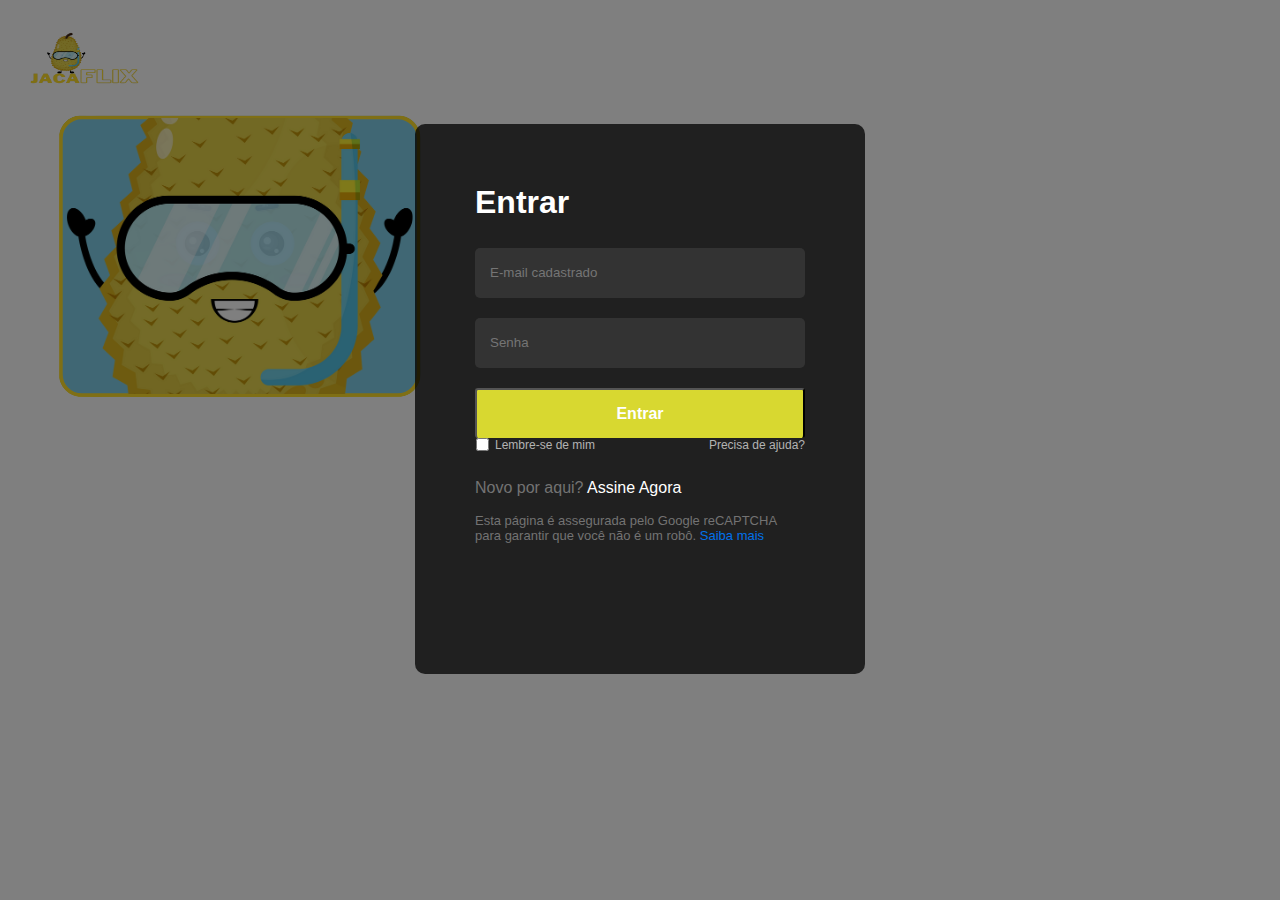
<file: index.html>
<!DOCTYPE html>

<html lang="pt-br">

<head>
    <meta charset="UTF-8">
    <meta name="viewport" content="width=device-width, initial-scale=1.0">
    <link rel="stylesheet" href="assets/css/style.css">
    <title>JacaFLIX</title>

</head>

<body>
    <div class= "header">
        <div class= "logo">
            <a href="#">
                <img src = "assets/img/imagem2.png" alt="">
            </a>
        </div>    
    </div>

    <div class= "login_body">
        <div class = "login_box">
            <h2>Entrar</h2>
            <form>
                <div class = "input_box">
                    <input required type="email" placeholder="E-mail cadastrado">
                </div>

                <div class = "input_box">
                    <input required type="password" placeholder="Senha">
                </div>

                <div>
                    <button class="submit">
                        Entrar
                    </button>
                </div>

            </form>

            <div class="support">
                <div class="remember">
                    <span><input type="checkbox" style = "margin: 0; padding:0; height: 13px;"></span>
                    <span>Lembre-se de mim</span>
                </div>

                <div class = "help">
                    <a href="#"></a>
                        Precisa de ajuda?
                    </a>
                </div>

            </div>

            <div class="login_footer">
                <div class="sign_up">
                    <p>Novo por aqui? <a href="#">Assine Agora</a></p>
                </div>
                <div class="terms">
                    <p>Esta página é assegurada pelo Google reCAPTCHA para garantir que você não é um robô. <a href="#">Saiba mais</a></p>
                </div>

            
            </div>    

        </div>

    </div>

</body>

</html>
</file>
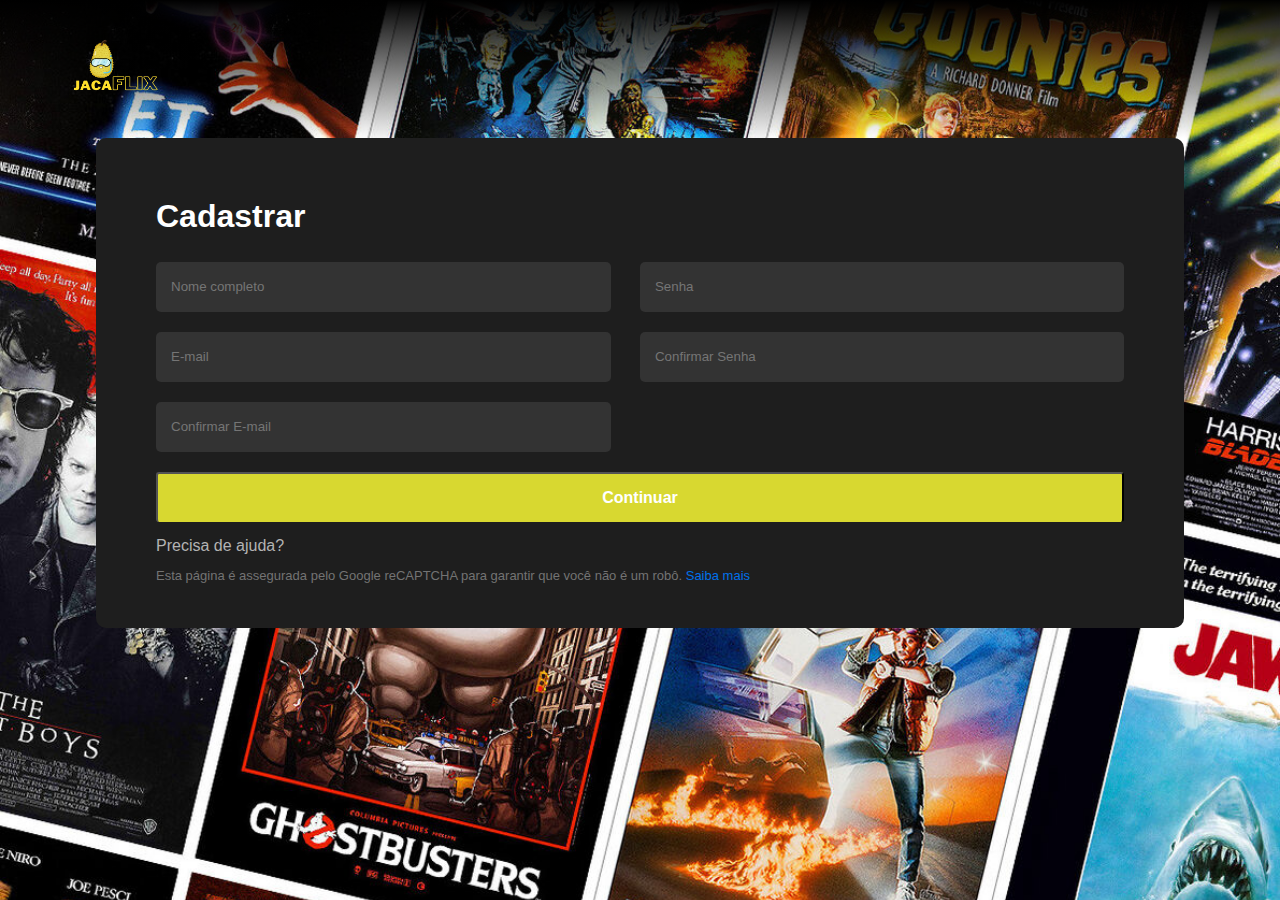
<file: index_cadastro.html>
<!DOCTYPE html>

<html lang="pt-br">

<head>
    <meta charset="UTF-8">
    <meta name="viewport" content="width=device-width, initial-scale=1.0">
    <link rel="stylesheet" href="assets/css/style_cadastro.css">
    <title>JacaFLIX</title>

</head>

<body>
    <div class= "header">
        <div class= "logo">
            <a href="#">
                <img src = "assets/img/imagem2.png" alt="">
            </a>
        </div>    
    </div>

    <div class= "signup_body">
        <div class = "signup_box">
            <h2>Cadastrar</h2>
            <form>
                <div class = "name_email">
                    <div class = "input_box">
                        <input required type="name" placeholder="Nome completo">
                    </div>

                    <div class = "input_box">
                        <input required type="email" placeholder="E-mail">
                    </div>

                    <div class = "input_box">
                        <input required type="email_confirm" placeholder="Confirmar E-mail">
                    </div>
                </div>
                <div class = "passwords">
                    <div class = "input_box">
                        <input required type="password" placeholder="Senha">
                    </div>

                    <div class = "input_box">
                        <input required type="password_confirm" placeholder="Confirmar Senha">
                    </div>
                </div>

                <div>
                    <button class="submit">
                        Continuar
                    </button>
                </div>

            </form>

            <div class="support">
                <div class = "help">
                    <a href="#"></a>
                        Precisa de ajuda?
                    </a>
                </div>

            </div>

            <div class="login_footer">
                <div class="terms">
                    <p>Esta página é assegurada pelo Google reCAPTCHA para garantir que você não é um robô. <a href="#">Saiba mais</a></p>
                </div>

            
            </div>    

        </div>

    </div>

</body>

</html>
</file>
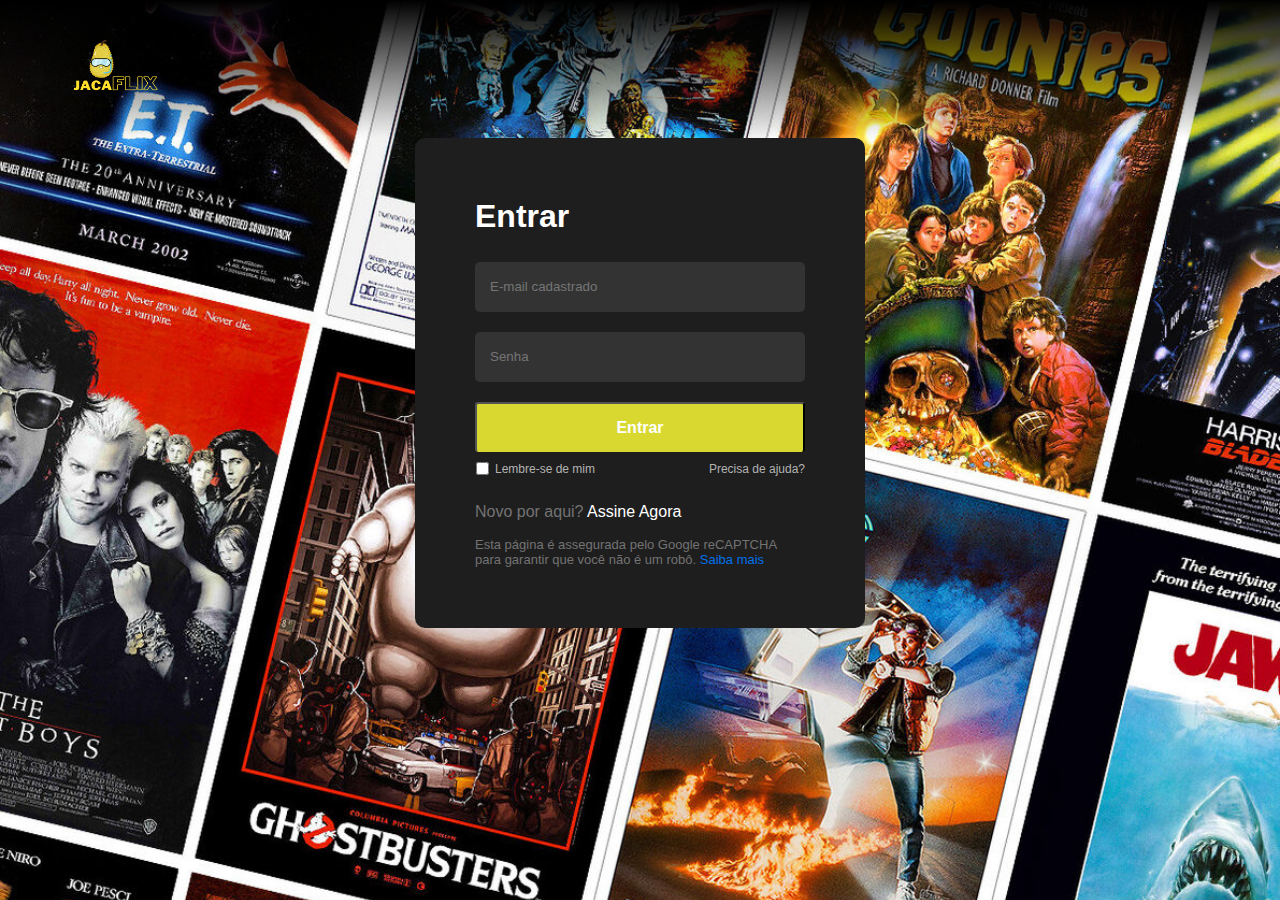
<file: index_login.html>
<!DOCTYPE html>

<html lang="pt-br">

<head>
    <meta charset="UTF-8">
    <meta name="viewport" content="width=device-width, initial-scale=1.0">
    <link rel="stylesheet" href="assets/css/style_login.css">
    <title>JacaFLIX</title>

</head>

<body>
    <div class= "header">
        <div class= "logo">
            <a href="#">
                <img src = "assets/img/imagem2.png" alt="">
            </a>
        </div>    
    </div>

    <div class= "login_body">
        <div class = "login_box">
            <h2>Entrar</h2>
            <form>
                <div class = "input_box">
                    <input required type="email" placeholder="E-mail cadastrado">
                </div>

                <div class = "input_box">
                    <input required type="password" placeholder="Senha">
                </div>

                <div>
                    <button class="submit">
                        Entrar
                    </button>
                </div>

            </form>

            <div class="support">
                <div class="remember">
                    <span><input type="checkbox" style = "margin: 0; padding:0; height: 13px;"></span>
                    <span>Lembre-se de mim</span>
                </div>

                <div class = "help">
                    <a href="#"></a>
                        Precisa de ajuda?
                    </a>
                </div>

            </div>

            <div class="login_footer">
                <div class="sign_up">
                    <p>Novo por aqui? <a href="#">Assine Agora</a></p>
                </div>
                <div class="terms">
                    <p>Esta página é assegurada pelo Google reCAPTCHA para garantir que você não é um robô. <a href="#">Saiba mais</a></p>
                </div>

            
            </div>    

        </div>

    </div>

</body>

</html>
</file>
<file: assets/css/style.css>
body {
    padding: 0;
    margin: 0;
    height: 100vh;
    width: 100%;
    position: relative;
    background-image: url(../img/imagem1.png);
    background-image: cover;
    background-repeat: no-repeat;
    font-family: Arial, Helvetica, sans-serif;

}

body::before {
    content: "";
    background-color: rgb(0, 0, 0, .5);
    width: 100%;
    height: 100%;
    position: absolute;
    bottom: 0;
    left: 0;
    right: 0;

}

.logo img {
    height: 120px;
    width: 167px;  

}

.heard {
    padding: 20px 50px;
    position: relative;
    z-index: 10;

}

.login_body {
    padding: 60px;
    z-index: 90;
    position: relative;
    max-width: 450px;
    height: 550px;
    margin-left: 50%;
    background-color: rgb(0, 0, 0, 0.75);
    border-radius: 10px;
    box-sizing: border-box;
    transform: translateX(-50%);

}

.login_body h2 {
    font-size: 32px;
    color: #fff;
    margin-top: 0;

}

.login_body input {
    height: 50px;
    width: 100%;
    color: #fff;
    background-color: #333;
    border: none;
    border-radius: 5px;
    padding-left: 15px;
    box-sizing: border-box;
    outline: none;

}

.input_box {
    margin-bottom: 20px;
}

.login_body input:hover {
    background-color: #444;

}

.login_body button {
    height: 50px;
    width: 100%;
    color: #fff;
    background-color: rgb(216, 216, 48);
    border-radius: 3px;
    font-weight: bold;
    font-size: 16px;
    border-bottom: 10px;

}

.login_body button:hover {
    background-color: rgb(248, 248, 12);
    cursor: pointer;

}

.support {
    display: flex;
    color: #b3b3b3;
    justify-content: space-between;
    font-size: 12px;
    margin-bottom: 5px;

}

.support input{
    width: 15px;
    height: 15px;

}

.remember {
    display: flex;
    align-items: center;

}

.remember span {
    margin-right: 5px;
    height: 25px;

}

.help a {
    text-decoration: none;
    color: #737373;

}

.help a:hover {
    text-decoration: underline;

}

.sign_up {
    color: #737373;
    font-size: 16px;

}

.sign_up a {
    color: #fff;
    font-size: 16px;
    text-decoration: none;

}

.sign_up a:hover {
    text-decoration: underline;

}

.terms {
    color: #737373;
    font-size: 13px;

}

.terms a {
    text-decoration: none;
    color: #0071eb;

}

.terms a:hover {
    text-decoration: underline;
    
}
</file>
<file: assets/css/style_cadastro.css>
body {
    padding: 0;
    margin: 0;
    height: 100vh;
    width: 100%;
    position: relative;
    background-image: url(../img/background.jpg);
    background-size: cover;
    background-repeat: no-repeat;
    font-family: Arial, Helvetica, sans-serif;

}

body::before {
    content: "";
    background-color: rgb(0, 0, 0, 0);
    width: 100%;
    height: 100%;
    position: absolute;
    bottom: 0;
    left: 0;
    right: 0;

}

.logo img {
    height: 120px;
    width: 130px;  

}

.header {
    padding: 7px 50px;
    position: relative;
    z-index: 10;
    background-image: linear-gradient(black, rgba(1, 1, 1, 0));
}

.signup_body {
    padding: 60px;
    z-index: 90;
    position: relative;
    max-width: 85%;
    height: 490px;
    margin: auto;
    background-color: rgb(30, 30, 30);
    border-radius: 10px;
    box-sizing: border-box;

}

.signup_body h2 {
    font-size: 32px;
    color: #fff;
    margin-top: 0;

}

.signup_body input {
    height: 50px;
    width: 50%;
    color: #fff;
    background-color: #333;
    border: none;
    border-radius: 5px;
    padding-left: 15px;
    box-sizing: border-box;
    outline: none;
}

.name_email {
    float: left;
    width: 47%;
}

.name_email input {
    width: 100%;
}

.passwords input {
    margin-left: 3%;
}

.input_box {
    margin-bottom: 20px;
}

.signup_body input:hover {
    background-color: #444;

}

.signup_body button {
    height: 50px;
    width: 100%;
    color: #fff;
    background-color: rgb(216, 216, 48);
    border-radius: 3px;
    font-weight: bold;
    font-size: 16px;
    border-bottom: 10px;
    margin-bottom: 15px;

}

.signup_body button:hover {
    background-color: rgb(248, 248, 12);
    cursor: pointer;

}

.support {
    display: flex;
    color: #b3b3b3;
    justify-content: space-between;
    font-size: 16px;
    margin-bottom: 5px;

}

.support input{
    width: 15px;
    height: 15px;

}

.help a {
    text-decoration: none;
    color: #737373;

}

.help a:hover {
    text-decoration: underline;

}

.terms {
    color: #737373;
    font-size: 13px;

}

.terms a {
    text-decoration: none;
    color: #0071eb;

}

.terms a:hover {
    text-decoration: underline;
    
}
</file>
<file: assets/css/style_login.css>
body {
    padding: 0;
    margin: 0;
    height: 100vh;
    width: 100%;
    position: relative;
    background-image: url(../img/background.jpg);
    background-size: cover;
    background-repeat: no-repeat;
    font-family: Arial, Helvetica, sans-serif;

}

body::before {
    content: "";
    background-color: rgb(0, 0, 0, 0);
    width: 100%;
    height: 100%;
    position: absolute;
    bottom: 0;
    left: 0;
    right: 0;

}

.logo img {
    height: 120px;
    width: 130px;  

}

.header {
    padding: 7px 50px;
    position: relative;
    z-index: 10;
    background-image: linear-gradient(black, rgba(1, 1, 1, 0));
}

.login_body {
    padding: 60px;
    z-index: 90;
    position: relative;
    max-width: 450px;
    height: 490px;
    margin: auto;
    background-color: rgb(30, 30, 30);
    border-radius: 10px;
    box-sizing: border-box;

}

.login_body h2 {
    font-size: 32px;
    color: #fff;
    margin-top: 0;

}

.login_body input {
    height: 50px;
    width: 100%;
    color: #fff;
    background-color: #333;
    border: none;
    border-radius: 5px;
    padding-left: 15px;
    box-sizing: border-box;
    outline: none;

}

.input_box {
    margin-bottom: 20px;
}

.login_body input:hover {
    background-color: #444;

}

.login_body button {
    height: 50px;
    width: 100%;
    color: #fff;
    background-color: rgb(216, 216, 48);
    border-radius: 3px;
    font-weight: bold;
    font-size: 16px;
    border-bottom: 10px;
    margin-bottom: 10px;

}

.login_body button:hover {
    background-color: rgb(248, 248, 12);
    cursor: pointer;

}

.support {
    display: flex;
    color: #b3b3b3;
    justify-content: space-between;
    font-size: 12px;
    margin-bottom: 5px;

}

.support input{
    width: 15px;
    height: 15px;

}

.remember {
    display: flex;
    align-items: center;

}

.remember span {
    margin-right: 5px;
    height: 25px;

}

.help a {
    text-decoration: none;
    color: #737373;

}

.help a:hover {
    text-decoration: underline;

}

.sign_up {
    color: #737373;
    font-size: 16px;

}

.sign_up a {
    color: #fff;
    font-size: 16px;
    text-decoration: none;

}

.sign_up a:hover {
    text-decoration: underline;

}

.terms {
    color: #737373;
    font-size: 13px;

}

.terms a {
    text-decoration: none;
    color: #0071eb;

}

.terms a:hover {
    text-decoration: underline;
    
}
</file>
